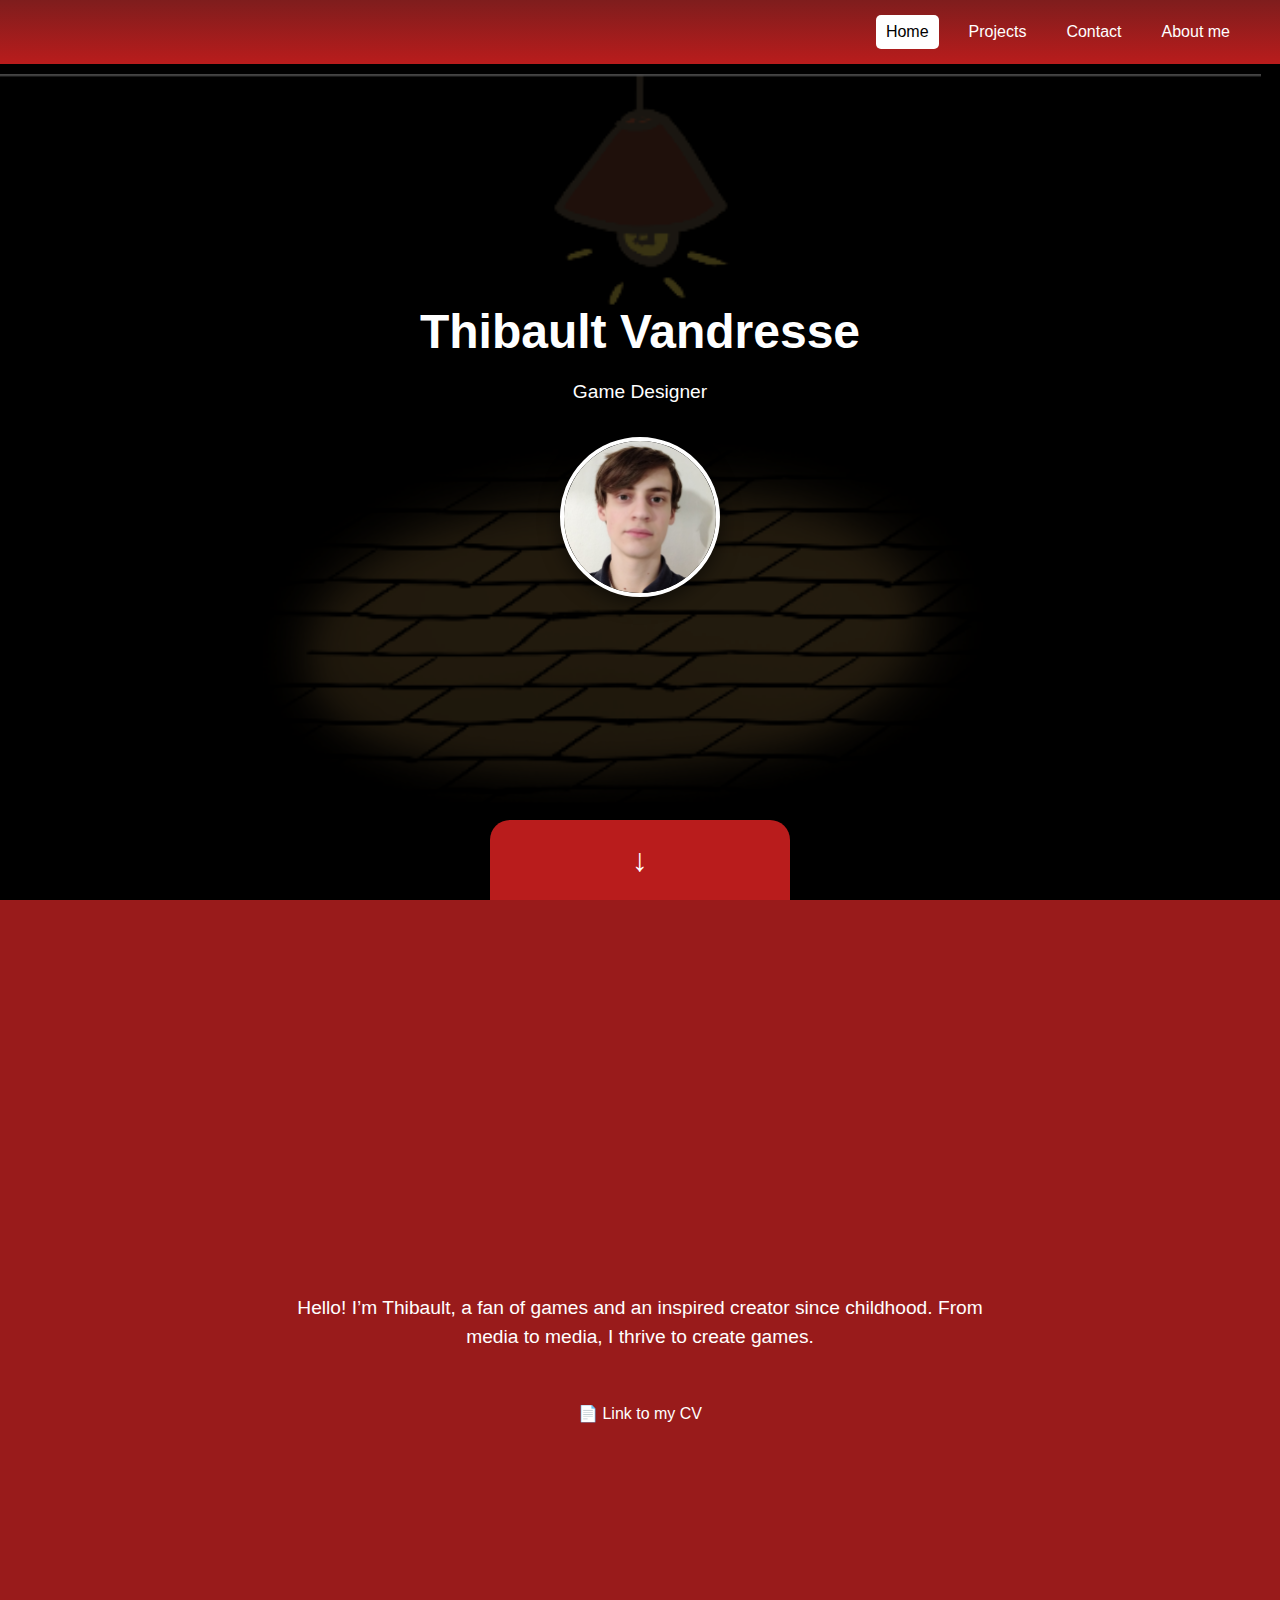
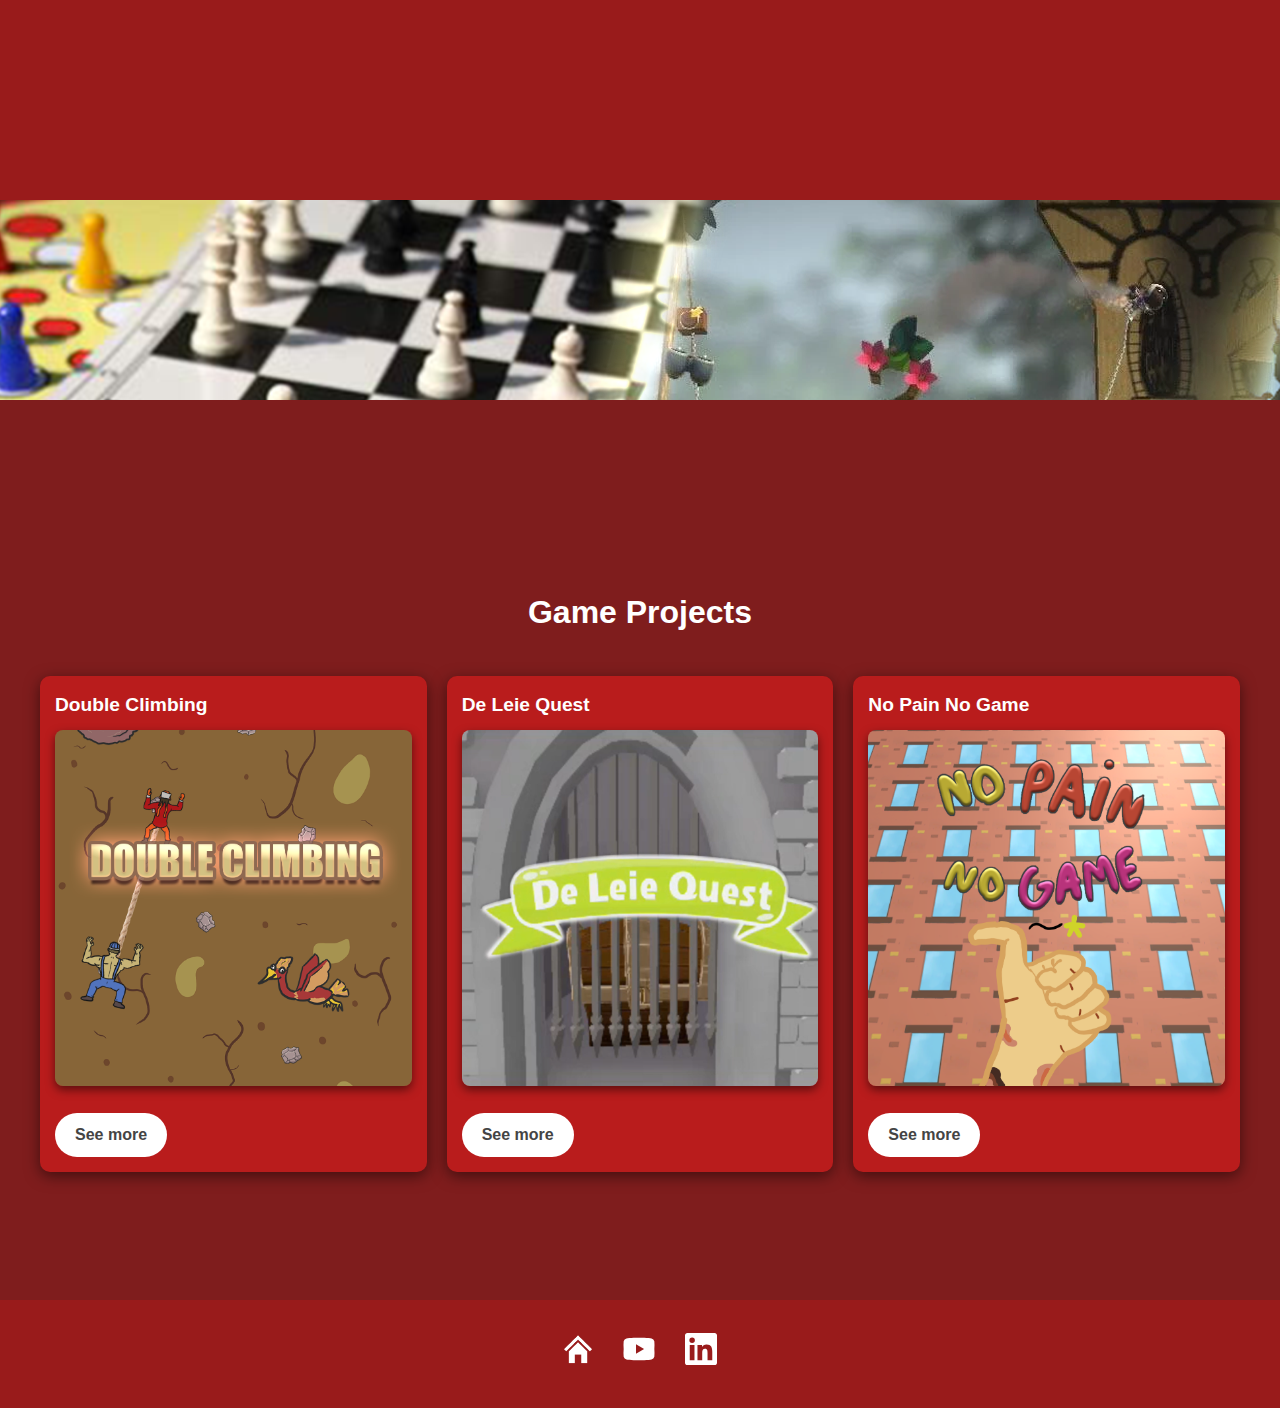
<file: index.html>
<!DOCTYPE html>
<html lang="en">
<head>
  <meta charset="UTF-8">
  <meta name="viewport" content="width=device-width, initial-scale=1.0">
  <title>Portfolio - Thibault Vandresse</title>
  <link rel="stylesheet" href="style.css">
</head>
<body>
  <!-- Navbar -->
  <nav>
    <a href="index.html" class="active">Home</a>
    <a href="projects.html">Projects</a>
    <a href="contact.html">Contact</a>
    <a href="about.html">About me</a>
  </nav>

  <!-- Hero -->
  <section id="home">
    <div class="content">
      <h1>Thibault Vandresse</h1>
      <p>Game Designer</p>
      <img src="ressources/Me.jpg" alt="Profile Picture">
    </div>

    <button onclick="document.getElementById('about').scrollIntoView({behavior: 'smooth'})">↓</button>
  </section>

  <!-- About -->
  <section id="about">
    <p>Hello! I’m Thibault, a fan of games and an inspired creator since childhood. From media to media, I thrive to create games.</p>
    <div class="links">
      <a href="https://www.mediafire.com/file/5n7eqpiw0fnxdlm/VANDRESSE_THIBAULT_CV_RESUME.pdf/file">📄 Link to my CV</a>
    </div>
  </section>

  <!-- Thin visual bar -->
  <div id="visual-bar"></div>

  <!-- Projects -->
  <section id="projects">
    <h2>Game Projects</h2>
    <div class="project-grid">
      <div class="project">
        <h3>Double Climbing</h3>
        <img src="ressources/DoubleClimbingIcon.png" alt="Double Climbing">
        <a href="project-DoubleClimbing.html" class="project-btn">See more</a>
      </div>
      <div class="project">
        <h3>De Leie Quest</h3>
        <img src="ressources/DeLeieQuestIcon.png" alt="De Leie Quest">
        <a href="project-DeLeieQuest.html" class="project-btn">See more</a>
      </div>
      <div class="project">
        <h3>No Pain No Game</h3>
        <img src="ressources/NoPainNoGameIcon.png" alt="NoPainNoGame">
        <a href="https://max2002xam.itch.io/no-pain-no-game" class="project-btn">See more</a>
      </div>
    </div>
  </section>

  <!-- Footer -->
  <footer id="contact">
    <a href="index.html" class="icon" title="Home"><img src="ressources/home.png" alt="🏠" style="max-width:30px;"></a>

    <!-- YouTube -->
    <a href="https://www.youtube.com/playlist?list=PLzeyVg9vpNN-USb8YZCzU4Qh8GKdVIrAS" target="_blank" class="icon" title="YouTube">
      <svg xmlns="http://www.w3.org/2000/svg" width="32" height="32" fill="white" viewBox="0 0 24 24" onerror="this.outerHTML='▶️'">
        <path d="M23.498 6.186a2.974 2.974 0 0 0-2.094-2.106C19.675 3.5 12 3.5 12 3.5s-7.675 0-9.404.58a2.974 2.974 0 0 0-2.094 2.106A31.5 31.5 0 0 0 .5 12a31.5 31.5 0 0 0 .002 5.814 2.974 2.974 0 0 0 2.094 2.106C4.325 20.5 12 20.5 12 20.5s7.675 0 9.404-.58a2.974 2.974 0 0 0 2.094-2.106A31.5 31.5 0 0 0 23.5 12a31.5 31.5 0 0 0-.002-5.814zM9.75 15.568V8.432L15.818 12 9.75 15.568z"/>
      </svg>
    </a>

    <!-- LinkedIn -->
    <a href="https://www.linkedin.com/in/thibault-vandresse-516aa1347/" target="_blank" class="icon" title="LinkedIn">
      <svg xmlns="http://www.w3.org/2000/svg" width="32" height="32" fill="white" viewBox="0 0 24 24" onerror="this.outerHTML='💼'">
        <path d="M20.452 20.452h-3.554v-5.568c0-1.327-.027-3.037-1.852-3.037-1.853 0-2.136 1.445-2.136 2.939v5.666H9.354V9h3.413v1.561h.048c.476-.9 1.637-1.852 3.37-1.852 3.602 0 4.267 2.371 4.267 5.455v6.288zM5.337 7.433a2.062 2.062 0 1 1 0-4.124 2.062 2.062 0 0 1 0 4.124zM7.114 20.452H3.56V9h3.554v11.452zM22.225 0H1.771C.792 0 0 .771 0 1.771v20.453C0 23.229.792 24 1.771 24h20.453C23.229 24 24 23.229 24 22.225V1.771C24 .771 23.229 0 22.225 0z"/>
      </svg>
    </a>
  </footer>
</body>
</html>
</file>
<file: style.css>
* { margin: 0; padding: 0; box-sizing: border-box; }
body { font-family: Arial, sans-serif; background: black; color: white; line-height: 1.5; }

/* Navbar */
nav {
  position: fixed; top: 0; left: 0; width: 100%;
  display: flex; justify-content: flex-end; gap: 20px;
  padding: 15px 40px;
  background: linear-gradient(to bottom, #7f1d1d, #b91c1c);
  z-index: 1000;
}
nav a {
  color: white; text-decoration: none; padding: 5px 10px; border-radius: 5px;
  transition: background 0.3s;
}
nav a.active, nav a:hover { background: white; color: black; }

/* Sections */
section { min-height: 100vh; display: flex; flex-direction: column; align-items: center; justify-content: center; padding: 60px 20px; }

/* Hero */
#home {
  background: var(--Base-bg, url('ressources/HomeBase.gif')) no-repeat;
  background-position: 130%;   /* align image left */
  background-size: 105%; 
  position: relative;
  text-align: center;
}
#home::before {
  content: ''; position: absolute; inset: 0; background: rgba(0,0,0,0.7);
}
#home .content { position: relative; z-index: 1; }
#home h1 { font-size: 3rem; font-weight: bold; }
#home p { font-size: 1.2rem; margin-top: 10px; }
#home img {
  margin-top: 30px; width: 160px; height: 160px;
  border-radius: 50%; border: 4px solid white;
  box-shadow: 0 4px 20px rgba(0,0,0,0.6);
}
#home button {
  position: absolute;       /* stick inside the #home section */
  bottom: 0px;             /* push to bottom */
  left: 50%;                /* center horizontally */
  transform: translateX(-50%);
  
  width: 300px;              /* bigger button */
  height: 80px;
  
  border: none;
  border-radius: 20px 20px 0 0; /* round ONLY top corners */
  
  background: #b91c1c;
  color: white;
  font-size: 2rem;          /* larger arrow */
  cursor: pointer;
  
  display: flex;
  align-items: center;
  justify-content: center;
  
  transition: background 0.3s, transform 0.3s;
}

#home button:hover {
  background: #7f1d1d;
  transform: translateX(-50%) translateY(-2px) scale(1.05); 
}

/* About */
#about { background: #991b1b; text-align: center; }
#about p { max-width: 700px; margin: 20px auto; font-size: 1.2rem; }
#about .links { display: flex; gap: 40px; margin-top: 30px; justify-content: center; }
#about .links a {
  text-decoration: none; color: white; font-size: 1rem;
  display: flex; flex-direction: column; align-items: center;
  transition: opacity 0.3s;
}
#about .links a:hover { opacity: 0.8; }

/* Thin visual bar */
#visual-bar {
  background: url('ressources/Progress.png') no-repeat;
  height: 200px;
  width: 100%;
}


/* Projects */
#projects { background: #7f1d1d; text-align: center; padding-top: 120px; }
#projects h2 { font-size: 2rem; margin-bottom: 40px; }
.project-grid {
  display: grid; grid-template-columns: repeat(auto-fit, minmax(250px, 1fr));
  gap: 20px; width: 100%; max-width: 1200px; margin: 0 auto;
}
.project {
  background: #b91c1c; border-radius: 10px; padding: 15px;
  box-shadow: 0 4px 15px rgba(0,0,0,0.5); text-align: left;
}
.project h3 { margin-bottom: 10px; font-size: 1.2rem; }
	
.project img {
  width: 100%; border-radius: 8px; box-shadow: 0 4px 10px rgba(0,0,0,0.5);
}

/* Footer */
footer {
  background: #991b1b;
  padding: 30px; text-align: center;
  display: flex; justify-content: center; gap: 30px;
}
footer a {
  color: white; font-size: 2rem; text-decoration: none;
  transition: opacity 0.3s;
}
footer a:hover { opacity: 0.7; }

/* Smooth scroll */
html { scroll-behavior: smooth; }

/* Contact page background */
.contact-section {
  min-height: 100vh;
  padding: 80px 20px;
  background: url('ressources/ContactBase.gif') center center / cover no-repeat;
  display: flex;
  flex-direction: column;
  align-items: center;
  justify-content: flex-start;
  color: #fff;
}

.contact-section h1 {
  font-size: 2.5em;
  margin-bottom: 20px;
  text-align: center;
  color: #ffd700;
  text-shadow: 2px 2px 4px #000;
}

/* Contact form */
.contact-form-container {
  background: rgba(255, 192, 203, 0.9);
  padding: 20px;
  border-radius: 15px 15px 0 0; /* only top corners rounded */
  max-width: 500px;
  width: 100%;
  margin-bottom: 40px;
}

.contact-form-container form {
  display: flex;
  flex-direction: column;
}

.contact-form-container label {
  margin-top: 10px;
  font-weight: bold;
  color: #000;
}

.contact-form-container input,
.contact-form-container textarea {
  padding: 10px;
  border-radius: 5px;
  border: none;
  margin-top: 5px;
}

.contact-form-container button {
  margin-top: 20px;
  padding: 10px;
  background: #222;
  color: #fff;
  border: none;
  cursor: pointer;
  border-radius: 5px;
}

.contact-form-container button:hover {
  background: #444;
}

/* Other links box */
.other-links {
  background: rgba(255, 192, 203, 0.9);
  padding: 20px;
  border-radius: 15px;
  max-width: 800px;
  width: 100%;
  text-align: center;
}

.other-links h2 {
  margin-bottom: 15px;
  color: #000;
}

.link-icons {
  display: flex;
  justify-content: space-around;
  flex-wrap: wrap;
}

.link-item {
  text-align: center;
  margin: 10px;
}

.link-item i {
  font-size: 2em;
  margin-bottom: 5px;
  color: #000;
}

.link-item p {
  color: #000;
  font-size: 0.9em;
}

/* Project showcase layout */
.project-showcase {
  margin-top: 40px;
  display: flex;
  align-items: center;
  justify-content: center;
  padding: 60px 20px;
  min-height: 60vh;
  background: url('ressource/project_bg.jpg') center/cover no-repeat;
  gap: 40px;
}

.project-video {
  flex: 1;
  display: flex;
  justify-content: center;
}

.project-video iframe {
  width: 100%;
  max-width: 500px;
  aspect-ratio: 16 / 9;
  border-radius: 10px;
  border: 3px solid var(--accent-color, #800080); /* fallback: purple */
}

.project-info {
  flex: 1;
  background: var(--card-bg, rgba(128, 0, 128, 0.9)); /* fallback: purple card */
  padding: 20px;
  border-radius: 15px;
  color: #111;
  max-width: 500px;
}

.project-info h1 {
  margin-bottom: 10px;
}

.project-info .platform {
  font-weight: bold;
  margin-bottom: 15px;
}

.try-button {
  display: inline-block;
  margin-top: 20px;
  padding: 12px 24px;
  background: #333;
  color: #fff;
  text-decoration: none;
  border-radius: 20px;
  transition: transform 0.2s, background 0.3s;
}

.try-button:hover {
  background: #555;
  transform: translateY(-3px);
}

/* Special unavailable button */
.try-button.unavailable {
  background: gray;
  cursor: not-allowed;
}

/* Tooltip styling */
.try-button.unavailable .tooltip {
  visibility: hidden;
  opacity: 0;
  width: 250px;
  background: black;
  color: white;
  text-align: center;
  padding: 8px;
  border-radius: 8px;
  position: absolute;
  bottom: 120%; /* place tooltip above the button */
  left: 50%;
  transform: translateX(-50%);
  transition: opacity 0.3s;
  z-index: 10;
}

/* Show tooltip on hover */
.try-button.unavailable:hover .tooltip {
  visibility: visible;
  opacity: 1;
}


/* Project details section */
.project-details {
  display: flex;
  flex-direction: column;
  gap: 80px;
  padding: 60px 10%;
}

/* Whole frame (image + text side by side) */
.detail-frame {
  display: flex;
  align-items: center;
  justify-content: space-between;
  gap: 40px;
}

.detail-frame.reverse {
  flex-direction: row-reverse;
}

/* Image side */
.detail-image {
  flex: 1;
  display: flex;
  flex-direction: column;
  gap: 15px;
  justify-content: center;
}

.detail-image img {
  width: 100%;
  max-width: 500px;
  border-radius: 15px;
  box-shadow: 0 4px 20px rgba(0, 0, 0, 0.3);
}

/* Text frame (box) */
.detail-text-box {
  flex: 1;
  display: flex;
  justify-content: center;
}

.detail-text {
  background: rgba(255, 255, 255, 0.85); /* text box visible */
  padding: 25px;
  border-radius: 15px;
  max-width: 500px;
  color: #111;
}

.detail-text h2 {
  margin-bottom: 15px;
  font-size: 1.8em;
}
/* Intro */
.about-intro {
  position: relative;
  text-align: center;
}
.intro-gif {
  width: 120%;
  max-height: 500px;
  display: flex;
}
.intro-title {
  position: absolute;
  top: 40%;
  left: 50%;
  transform: translate(-50%, -50%);
  color: white;
  font-size: 3rem;
  text-shadow: 2px 2px 4px black;
}
.scroll-down {
  position: absolute;
  bottom: 20px;
  left: 50%;
  transform: translateX(-50%);
  font-size: 2rem;
  animation: bounce 2s infinite;
}
/* Who I Am — fixed layout: text left, image right (desktop), stack on small screens */
.about-whoiam {
  display: flex;
  flex-direction: row;        /* row on desktop */
  align-items: center;        /* vertical center */
  justify-content: space-between;
  gap: 40px;
  background: linear-gradient(to bottom, #5a0d0d, #8b1c1c, #5a0d0d);
  color: white;
  padding: 50px 20px;
  /* Prevent accidental wrapping on desktop: */
  flex-wrap: nowrap;
}

/* Text column: take remaining space, but shrink if needed */
.whoiam-text {
  flex: 1 1 60%;    /* grow, shrink, base 60% */
  min-width: 0;     /* allow text to shrink correctly in flexbox */
  /* optional inner padding */
  padding-right: 12px;
  padding-left: 20px;
}

/* Image column: fixed-ish width so it stays to the right on desktop */
.whoiam-image {
  flex: 0 0 600px;  /* do not shrink below 260px, keep image on the right */
  display: flex;
  align-items: center;
  justify-content: center;
}

/* Image styling */
.whoiam-image img {
  width: 500px;
  height: 500px;
  max-width: 100%;
  border-radius: 50%;
  object-fit: cover;
  border: 3px solid white;
  display: block;
}

/* Responsive: below 900px the layout stacks and image appears below the text */
@media (max-width: 900px) {
  .about-whoiam {
    flex-direction: column;  /* stack vertically */
    align-items: flex-start; /* text left-align when stacked */
    gap: 24px;
  }
  .whoiam-image {
    order: 2;                /* image below text */
    width: 100%;
    justify-content: flex-start;
  }
  .whoiam-image img {
    width: 160px;
    height: 160px;
  }
  .whoiam-text {
    order: 1;
  }
}

/* Passion */
.about-passion {
  display: flex;
  flex-direction: row; /* force gif left, text right */
  align-items: center;
  padding: 50px 20px;
  background: #5a0d0d; /* Solid color */
  gap: 40px;
}
.passion-image {
  flex: 1;
  display: flex;
  flex-direction: column;
  gap: 20px;
}
.passion-image img {
  max-width: 350px;
  border-radius: 15px;
}
.passion-text {
  flex: 2;
  color: white;
}

/* My Style — force image on the RIGHT on desktop, stack on small screens */
.about-style {
  display: flex;
  flex-direction: row;       /* horizontal on desktop */
  align-items: center;
  justify-content: space-between;
  gap: 40px;
  padding: 50px 20px;
  background: linear-gradient(to bottom, #8b1c1c, #b32424, #8b1c1c);
}

/* Ensure text is shown first, image second (so image ends up on the right) */
.style-text {
  order: 1;            /* text first */
  flex: 2 1 60%;
  min-width: 0;
  color: white;
  padding-right: 12px;
}

.style-image {
  order: 2;            /* image second -> right side */
  flex: 0 0 600px;     /* fixed-ish column so it stays to the right */
  display: flex;
  justify-content: center;
  align-items: center;
}

.style-image img {
  width: 500px;
  height: 500px;
  border-radius: 50%;
  object-fit: cover;
  border: 3px solid white;
  display: block;
}

/* Responsive: stack vertically on smaller screens (image below text) */
@media (max-width: 900px) {
  .about-style {
    flex-direction: column;
    align-items: flex-start;
    gap: 24px;
    text-align: left;
  }
  .style-text { order: 1; width: 100%; }
  .style-image { order: 2; flex: none; width: 100%; justify-content: flex-start; }
  .style-image img { width: 160px; height: 160px; }
}

/* Project Section Base */
.project-section {
  display: flex;
  justify-content: space-between;
  align-items: center;
  gap: 40px;
  padding: 60px 20px;
  background: linear-gradient(
    to bottom,
    var(--color-dark, #5a0d0d) 0%,   /* darker shade at top */
    var(--color-light, #b32424) 50%, /* lighter shade in middle */
    var(--color-dark, #5a0d0d) 100%  /* darker shade at bottom */
  );
  color: white;
}

/* Alternate layout with .reverse */
.project-section.reverse {
  flex-direction: row-reverse;
}

.project-text {
  flex: 1;
  background: rgba(0, 0, 0, 0.4);
  padding: 20px;
  border-radius: 15px;
  color: white;
  max-width: 500px;
}

.project-text h2 {
  margin-bottom: 15px;
}

.project-btn {
  display: inline-block;
  margin-top: 20px;
  padding: 10px 20px;
  background: white;
  color: var(--color-dark, #444);
  text-decoration: none;
  border-radius: 25px;
  font-weight: bold;
  transition: background 0.3s, color 0.3s;
}
.project-btn:hover {
  background: var(--color-light, #444);
  color: white;
}

.project-media {
  flex: 1;
  display: flex;
  justify-content: center;
  align-items: center;
}
.project-media img {
  max-width: 500px;
  width: 100%;
  border-radius: 15px;
}


}
</file>
